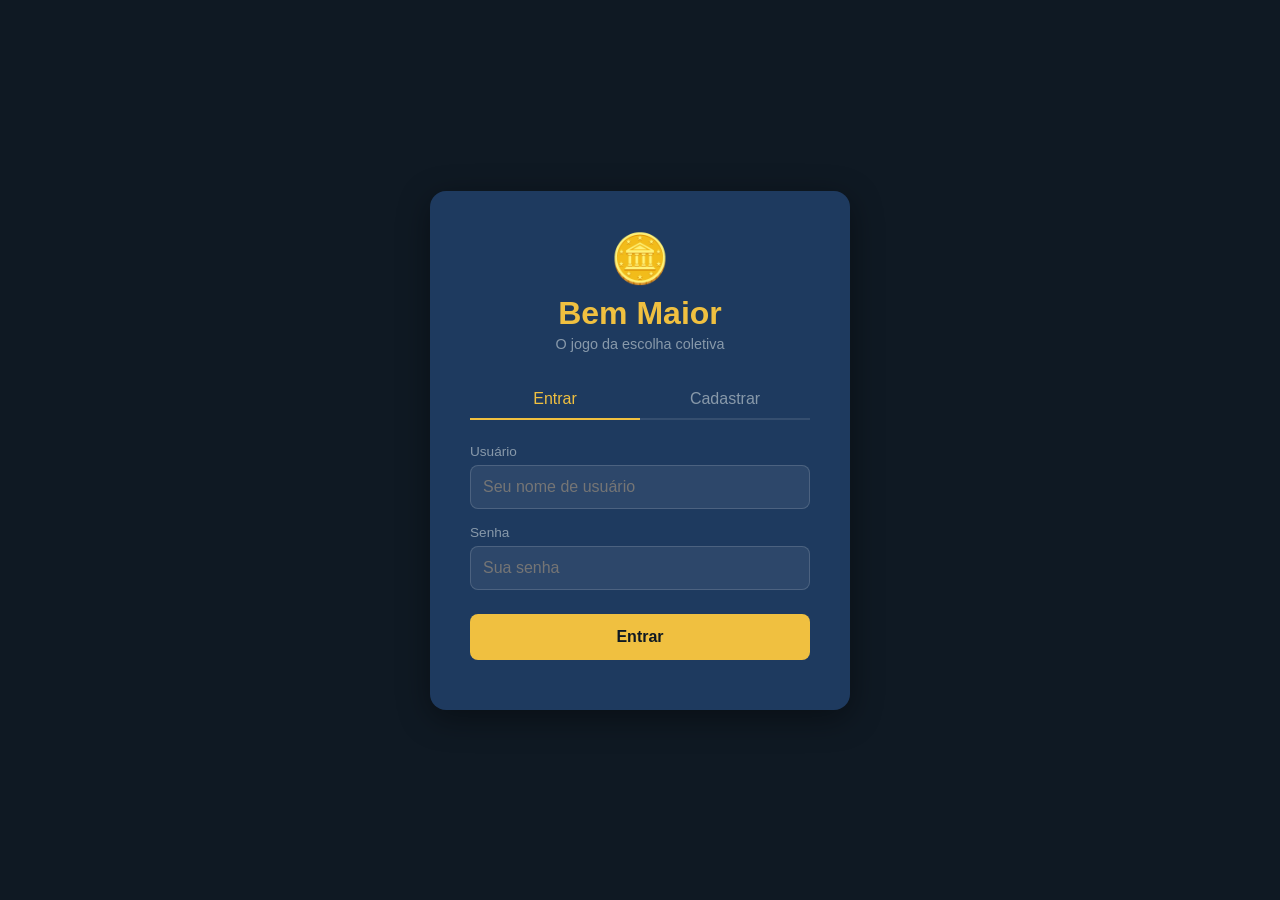
<file: src/main/resources/static/index.html>
<!DOCTYPE html>
<html lang="pt-BR">
<head>
    <meta charset="UTF-8">
    <meta name="viewport" content="width=device-width, initial-scale=1.0">
    <title>Bem Maior</title>
    <link rel="stylesheet" href="style.css">
</head>
<body>
    <div class="auth-container">
        <div class="logo">
            <span class="moeda-icon">🪙</span>
            <h1>Bem Maior</h1>
            <p class="subtitulo">O jogo da escolha coletiva</p>
        </div>

        <!-- Abas -->
        <div class="tabs">
            <button class="tab ativo" onclick="mostrarAba('login')">Entrar</button>
            <button class="tab" onclick="mostrarAba('cadastro')">Cadastrar</button>
        </div>

        <!-- Login -->
        <div id="aba-login" class="form-box">
            <div class="campo">
                <label>Usuário</label>
                <input type="text" id="login-username" placeholder="Seu nome de usuário"/>
            </div>
            <div class="campo">
                <label>Senha</label>
                <input type="password" id="login-senha" placeholder="Sua senha"/>
            </div>
            <button class="btn-principal" onclick="fazerLogin()">Entrar</button>
            <p id="login-erro" class="mensagem-erro"></p>
        </div>

        <!-- Cadastro -->
        <div id="aba-cadastro" class="form-box escondido">
            <div class="campo">
                <label>Usuário</label>
                <input type="text" id="cad-username" placeholder="Escolha um nome de usuário"/>
            </div>
            <div class="campo">
                <label>Senha</label>
                <input type="password" id="cad-senha" placeholder="Escolha uma senha"/>
            </div>
            <div class="campo">
                <label>Confirmar Senha</label>
                <input type="password" id="cad-confirma" placeholder="Repita a senha"/>
            </div>
            <button class="btn-principal" onclick="fazerCadastro()">Criar Conta</button>
            <p id="cad-erro" class="mensagem-erro"></p>
            <p id="cad-sucesso" class="mensagem-sucesso"></p>
        </div>
    </div>

    <script>
        function mostrarAba(aba) {
            document.getElementById('aba-login').classList.add('escondido');
            document.getElementById('aba-cadastro').classList.add('escondido');
            document.getElementById('aba-' + aba).classList.remove('escondido');
            document.querySelectorAll('.tab').forEach(t => t.classList.remove('ativo'));
            event.target.classList.add('ativo');
        }

        async function fazerLogin() {
            const username = document.getElementById('login-username').value;
            const senha = document.getElementById('login-senha').value;

            const resposta = await fetch('/auth/login', {
                method: 'POST',
                headers: { 'Content-Type': 'application/json' },
                body: JSON.stringify({ username, senha })
            });

            if (resposta.ok) {
                window.location.href = '/lobby.html';
            } else {
                document.getElementById('login-erro').textContent = 'Usuário ou senha incorretos.';
            }
        }

        async function fazerCadastro() {
            const username = document.getElementById('cad-username').value;
            const senha = document.getElementById('cad-senha').value;
            const confirma = document.getElementById('cad-confirma').value;

            if (senha !== confirma) {
                document.getElementById('cad-erro').textContent = 'As senhas não coincidem.';
                return;
            }

            const resposta = await fetch('/auth/cadastro', {
                method: 'POST',
                headers: { 'Content-Type': 'application/json' },
                body: JSON.stringify({ username, senha })
            });

            if (resposta.ok) {
                document.getElementById('cad-sucesso').textContent = 'Conta criada! Faça login.';
                document.getElementById('cad-erro').textContent = '';
            } else {
                const erro = await resposta.text();
                document.getElementById('cad-erro').textContent = erro;
            }
        }
    </script>
</body>
</html>
</file>
<file: src/main/resources/static/style.css>
/* Reset e base */
* {
    margin: 0;
    padding: 0;
    box-sizing: border-box;
}

:root {
    --fundo: #0f1923;
    --painel: #1e3a5f;
    --destaque: #f0c040;
    --sucesso: #2ecc71;
    --perigo: #e74c3c;
    --texto: #e8e8e8;
    --texto-fraco: #8899aa;
}

body {
    background-color: var(--fundo);
    color: var(--texto);
    font-family: 'Segoe UI', sans-serif;
    min-height: 100vh;
    display: flex;
    flex-direction: column;
    align-items: center;
    justify-content: center;
}

/* Auth */
.auth-container {
    background: var(--painel);
    border-radius: 16px;
    padding: 40px;
    width: 100%;
    max-width: 420px;
    box-shadow: 0 8px 32px rgba(0,0,0,0.4);
    animation: surgir 0.4s ease;
}

@keyframes surgir {
    from { opacity: 0; transform: translateY(20px); }
    to   { opacity: 1; transform: translateY(0); }
}

.logo {
    text-align: center;
    margin-bottom: 28px;
}

.moeda-icon {
    font-size: 48px;
    display: block;
    animation: girar 3s linear infinite;
}

@keyframes girar {
    0%   { transform: rotateY(0deg); }
    50%  { transform: rotateY(180deg); }
    100% { transform: rotateY(360deg); }
}

.logo h1 {
    font-size: 2rem;
    color: var(--destaque);
    margin-top: 8px;
}

.subtitulo {
    color: var(--texto-fraco);
    font-size: 0.9rem;
    margin-top: 4px;
}

/* Tabs */
.tabs {
    display: flex;
    margin-bottom: 24px;
    border-bottom: 2px solid rgba(255,255,255,0.1);
}

.tab {
    flex: 1;
    padding: 10px;
    background: none;
    border: none;
    color: var(--texto-fraco);
    font-size: 1rem;
    cursor: pointer;
    transition: color 0.2s;
}

.tab.ativo {
    color: var(--destaque);
    border-bottom: 2px solid var(--destaque);
    margin-bottom: -2px;
}

/* Campos */
.campo {
    margin-bottom: 16px;
}

.campo label {
    display: block;
    margin-bottom: 6px;
    color: var(--texto-fraco);
    font-size: 0.85rem;
}

.campo input {
    width: 100%;
    padding: 12px;
    background: rgba(255,255,255,0.07);
    border: 1px solid rgba(255,255,255,0.15);
    border-radius: 8px;
    color: var(--texto);
    font-size: 1rem;
    outline: none;
    transition: border 0.2s;
}

.campo input:focus {
    border-color: var(--destaque);
}

/* Botões */
.btn-principal {
    width: 100%;
    padding: 14px;
    background: var(--destaque);
    color: #0f1923;
    border: none;
    border-radius: 8px;
    font-size: 1rem;
    font-weight: bold;
    cursor: pointer;
    margin-top: 8px;
    transition: opacity 0.2s, transform 0.1s;
}

.btn-principal:hover { opacity: 0.9; }
.btn-principal:active { transform: scale(0.98); }
.btn-principal:disabled {
    opacity: 0.5;
    cursor: not-allowed;
}

/* Mensagens */
.mensagem-erro  { color: var(--perigo);  margin-top: 10px; font-size: 0.9rem; }
.mensagem-sucesso { color: var(--sucesso); margin-top: 10px; font-size: 0.9rem; }

.escondido { display: none !important; }

/* Header */
.header {
    width: 100%;
    display: flex;
    justify-content: space-between;
    align-items: center;
    padding: 16px 32px;
    background: var(--painel);
    position: fixed;
    top: 0;
}

.logo-pequeno { color: var(--destaque); font-size: 1.2rem; font-weight: bold; }

.btn-sair {
    background: none;
    border: 1px solid var(--perigo);
    color: var(--perigo);
    padding: 6px 14px;
    border-radius: 6px;
    cursor: pointer;
    transition: background 0.2s;
}

.btn-sair:hover { background: var(--perigo); color: white; }

/* Lobby */
.lobby-container {
    display: flex;
    flex-wrap: wrap;
    gap: 24px;
    padding: 100px 32px 32px;
    justify-content: center;
    max-width: 1000px;
}

.card {
    background: var(--painel);
    border-radius: 16px;
    padding: 32px;
    width: 100%;
    max-width: 420px;
    box-shadow: 0 8px 32px rgba(0,0,0,0.3);
    animation: surgir 0.4s ease;
}

.card h2 { margin-bottom: 20px; color: var(--destaque); }

/* Slider */
.slider-box {
    display: flex;
    align-items: center;
    gap: 12px;
}

.slider-box input[type="range"] {
    flex: 1;
    accent-color: var(--destaque);
}

/* Info sala */
.info-sala {
    display: flex;
    gap: 16px;
    margin: 20px 0;
}

.info-item {
    flex: 1;
    background: rgba(255,255,255,0.05);
    border-radius: 8px;
    padding: 12px;
    text-align: center;
}

.info-label { display: block; color: var(--texto-fraco); font-size: 0.8rem; }
.info-valor { display: block; color: var(--destaque); font-size: 1.5rem; font-weight: bold; }

/* Código da sala */
.codigo-sala-box {
    display: flex;
    align-items: center;
    justify-content: space-between;
    background: rgba(240,192,64,0.1);
    border: 2px solid var(--destaque);
    border-radius: 10px;
    padding: 16px 20px;
    margin: 16px 0;
    font-size: 2rem;
    font-weight: bold;
    letter-spacing: 6px;
    color: var(--destaque);
}

.btn-copiar {
    background: none;
    border: none;
    cursor: pointer;
    font-size: 1.2rem;
}

/* Lista de jogadores */
.jogadores-lista h3 { margin-bottom: 10px; color: var(--texto-fraco); font-size: 0.9rem; }
.jogadores-lista ul { list-style: none; }
.jogadores-lista li {
    padding: 8px 12px;
    background: rgba(255,255,255,0.05);
    border-radius: 6px;
    margin-bottom: 6px;
    animation: surgir 0.3s ease;
}
/* =============================================
   ARENA E MESA
   ============================================= */
.arena {
    display: flex;
    justify-content: center;
    align-items: center;
    min-height: 100vh;
    padding-top: 70px;
}

.mesa {
    position: relative;
    width: 500px;
    height: 500px;
    background: radial-gradient(circle, #1a3a5c 0%, #0f1923 100%);
    border-radius: 50%;
    border: 3px solid rgba(240,192,64,0.3);
    box-shadow: 0 0 60px rgba(240,192,64,0.1),
                inset 0 0 60px rgba(0,0,0,0.5);
    display: flex;
    align-items: center;
    justify-content: center;
}

/* =============================================
   CAIXA DE TRIBUTOS
   ============================================= */
.caixa-tributos {
    position: absolute;
    width: 140px;
    height: 140px;
    background: linear-gradient(135deg, #c41717, #670f0f);
    border: 2px solid var(--destaque);
    border-radius: 16px;
    display: flex;
    flex-direction: column;
    align-items: center;
    justify-content: center;
    gap: 4px;
    box-shadow: 0 0 20px rgba(240,192,64,0.3);
    transition: all 0.3s;
    z-index: 10;
}

.caixa-tributos.revelando {
    animation: pulso-dourado 1s ease;
}

@keyframes pulso-dourado {
    0%   { box-shadow: 0 0 20px rgba(240,192,64,0.3); transform: scale(1); }
    50%  { box-shadow: 0 0 60px rgba(240,192,64,0.8); transform: scale(1.1); }
    100% { box-shadow: 0 0 20px rgba(240,192,64,0.3); transform: scale(1); }
}

.meta-label   { font-size: 0.7rem; color: var(--texto-fraco); }
.meta-valor   { font-size: 1.1rem; color: var(--sucesso); font-weight: bold; }
.tributos-label { font-size: 0.7rem; color: var(--texto-fraco); margin-top: 4px; }
.tributos-valor { font-size: 1.3rem; color: var(--destaque); font-weight: bold; }
.multiplicador  { font-size: 0.65rem; color: var(--texto-fraco); }

/* =============================================
   JOGADORES NA MESA
   ============================================= */
#jogadores-container {
    position: absolute;
    width: 100%;
    height: 100%;
    top: 0; left: 0;
}

.jogador-card {
    position: absolute;
    top: 50%; left: 50%;
    width: 110px;
    background: var(--painel);
    border: 2px solid rgba(255,255,255,0.1);
    border-radius: 12px;
    padding: 10px 8px;
    text-align: center;
    margin-left: -55px;
    margin-top: -60px;
    transition: all 0.3s;
    cursor: default;
}

.jogador-card.eu {
    border-color: var(--destaque);
    box-shadow: 0 0 15px rgba(240,192,64,0.3);
}

.jogador-card.decidido {
    border-color: var(--sucesso);
    opacity: 0.8;
}

.jogador-avatar {
    width: 36px; height: 36px;
    background: var(--destaque);
    color: #0f1923;
    border-radius: 50%;
    display: flex; align-items: center; justify-content: center;
    font-weight: bold; font-size: 1.1rem;
    margin: 0 auto 6px;
}

.jogador-nome {
    font-size: 0.72rem;
    color: var(--texto);
    white-space: nowrap;
    overflow: hidden;
    text-overflow: ellipsis;
}

.jogador-conta {
    font-size: 0.7rem;
    color: var(--destaque);
    margin-top: 4px;
}

.decidido-badge {
    font-size: 0.8rem;
    margin-top: 4px;
    color: var(--sucesso);
}

.btn-votar-jogador {
    background: none;
    border: none;
    cursor: pointer;
    font-size: 1rem;
    margin-top: 4px;
}

/* =============================================
   PAINEL DE DECISÃO
   ============================================= */
.painel-decisao {
    position: fixed;
    bottom: 24px;
    left: 50%;
    transform: translateX(-50%);
    z-index: 100;
    width: 100%;
    max-width: 480px;
    padding: 0 16px;
}

.decisao-card {
    background: var(--painel);
    border-radius: 16px;
    padding: 24px;
    box-shadow: 0 -4px 32px rgba(0,0,0,0.5);
    border: 1px solid rgba(240,192,64,0.2);
}

.decisao-card h3 {
    text-align: center;
    color: var(--destaque);
    margin-bottom: 16px;
}

.decisao-controles {
    display: flex;
    align-items: center;
    justify-content: space-between;
    gap: 12px;
}

.decisao-item { text-align: center; flex: 1; }
.decisao-item label {
    display: block;
    color: var(--texto-fraco);
    font-size: 0.85rem;
    margin-bottom: 8px;
}

.contador {
    display: flex;
    align-items: center;
    justify-content: center;
    gap: 12px;
}

.contador button {
    width: 32px; height: 32px;
    background: rgba(255,255,255,0.1);
    border: 1px solid rgba(255,255,255,0.2);
    border-radius: 50%;
    color: var(--texto);
    font-size: 1.2rem;
    cursor: pointer;
    transition: background 0.2s;
}

.contador button:hover { background: rgba(255,255,255,0.2); }

.contador span {
    font-size: 1.5rem;
    font-weight: bold;
    color: var(--destaque);
    min-width: 30px;
    text-align: center;
}

.moedas-restantes {
    text-align: center;
    color: var(--texto-fraco);
    font-size: 0.85rem;
}

.moedas-restantes span {
    color: var(--destaque);
    font-weight: bold;
    font-size: 1.1rem;
}

/* =============================================
   PAINEL LATERAL DE PLACAR
   ============================================= */
.painel-placar {
    position: fixed;
    top: 70px; right: 16px;
    width: 180px;
    background: var(--painel);
    border-radius: 12px;
    padding: 16px;
    box-shadow: 0 4px 16px rgba(0,0,0,0.3);
}

.painel-placar h3 {
    color: var(--destaque);
    margin-bottom: 12px;
    font-size: 0.95rem;
}

.placar-item {
    display: flex;
    justify-content: space-between;
    padding: 6px 0;
    border-bottom: 1px solid rgba(255,255,255,0.05);
    font-size: 0.8rem;
}

.placar-item.eu .placar-nome { color: var(--destaque); }
.placar-valor.acima-meta { color: var(--sucesso); }
.meta-placar { margin-top: 12px; font-size: 0.75rem; color: var(--texto-fraco); }

/* =============================================
   BADGE DE FASE
   ============================================= */
.badge-fase {
    padding: 4px 12px;
    border-radius: 20px;
    font-size: 0.8rem;
    background: rgba(255,255,255,0.1);
}

.fase-decisao  { background: rgba(240,192,64,0.2); color: var(--destaque); }
.fase-revelacao { background: rgba(46,204,113,0.2); color: var(--sucesso); }

.header-info {
    display: flex;
    gap: 12px;
    align-items: center;
    font-size: 0.9rem;
}

/* =============================================
   OVERLAYS
   ============================================= */
.overlay-evento {
    position: fixed;
    inset: 0;
    background: rgba(0,0,0,0.75);
    display: flex;
    align-items: center;
    justify-content: center;
    z-index: 200;
    animation: surgir 0.3s ease;
}

.evento-card {
    background: var(--painel);
    border-radius: 20px;
    padding: 40px;
    max-width: 460px;
    width: 90%;
    text-align: center;
    border: 1px solid rgba(240,192,64,0.3);
    box-shadow: 0 8px 40px rgba(0,0,0,0.6);
    position: relative;
    overflow: hidden;
}

.evento-emoji {
    font-size: 4rem;
    margin-bottom: 12px;
    animation: surgir 0.5s ease;
}

.evento-card h2 { color: var(--destaque); margin-bottom: 12px; }
.evento-card p  { color: var(--texto-fraco); margin-bottom: 20px; line-height: 1.6; }

.evento-animacao {
    position: absolute;
    inset: 0;
    pointer-events: none;
    overflow: hidden;
}

/* =============================================
   ANIMAÇÕES DOS EVENTOS
   ============================================= */
.anim-cedula {
    position: absolute;
    top: -20px;
    animation: cair 2s ease-in forwards;
}
@keyframes cair {
    to { transform: translateY(300px); opacity: 0; }
}

.anim-caveira {
    position: absolute;
    bottom: -20px;
    animation: subir 2s ease-out forwards;
}
@keyframes subir {
    to { transform: translateY(-300px); opacity: 0; }
}

.anim-brilho {
    position: absolute;
    inset: 0;
    background: radial-gradient(circle, rgba(240,192,64,0.4) 0%, transparent 70%);
    animation: brilhar 1.5s ease-out forwards;
}
@keyframes brilhar {
    0%   { opacity: 0; transform: scale(0.5); }
    50%  { opacity: 1; transform: scale(1.2); }
    100% { opacity: 0; transform: scale(1.5); }
}

.anim-seta-cima {
    position: absolute;
    top: 0;
    color: var(--sucesso);
    font-size: 2rem;
    font-weight: bold;
    animation: subirSeta 1.5s ease-out forwards;
}
@keyframes subirSeta {
    to { transform: translateY(-80px); opacity: 0; }
}

.anim-seta-baixo {
    position: absolute;
    bottom: 0;
    color: var(--perigo);
    font-size: 2rem;
    font-weight: bold;
    animation: descerSeta 1.5s ease-out forwards;
}
@keyframes descerSeta {
    to { transform: translateY(80px); opacity: 0; }
}

.anim-moeda-esquerda {
    position: absolute;
    left: 0;
    animation: cascataEsq 2s ease-in forwards;
}
@keyframes cascataEsq {
    0%   { transform: translateY(-20px); opacity: 1; }
    100% { transform: translateY(200px); opacity: 0; }
}

.anim-moeda-direita {
    position: absolute;
    right: 0;
    animation: cascataDir 2s ease-in forwards;
}
@keyframes cascataDir {
    0%   { transform: translateY(-20px); opacity: 1; }
    100% { transform: translateY(200px); opacity: 0; }
}

.anim-zoom {
    position: absolute;
    top: 50%; left: 50%;
    transform: translate(-50%, -50%);
    font-size: 2rem;
    animation: zoomIn 1.5s ease-out forwards;
}
@keyframes zoomIn {
    0%   { transform: translate(-50%, -50%) scale(1); opacity: 1; }
    100% { transform: translate(-50%, -50%) scale(5); opacity: 0; }
}

.anim-coroa {
    position: absolute;
    top: 50%; left: 50%;
    transform: translate(-50%, -50%);
    font-size: 3rem;
    animation: coroar 1.5s ease-out forwards;
}
@keyframes coroar {
    0%   { transform: translate(-50%, -150%) scale(0.5); opacity: 0; }
    60%  { transform: translate(-50%, -50%) scale(1.3); opacity: 1; }
    100% { transform: translate(-50%, -50%) scale(1); opacity: 1; }
}
@keyframes coroaEntrada {
    0%   { transform: translateY(-30px) rotate(-15deg); opacity: 0; }
    60%  { transform: translateY(5px) rotate(5deg); opacity: 1; }
    100% { transform: translateY(0) rotate(0deg); opacity: 1; }
}

.anim-espadas {
    position: absolute;
    top: 50%; left: 50%;
    transform: translate(-50%, -50%);
    font-size: 2.5rem;
    animation: colidir 1s ease-out forwards;
}
.espada-esq { display: inline-block; animation: espadaEsq 1s ease-out; }
.espada-dir { display: inline-block; animation: espadaDir 1s ease-out; }
@keyframes espadaEsq {
    0%   { transform: translateX(-60px) rotate(-45deg); }
    100% { transform: translateX(0) rotate(0deg); }
}
@keyframes espadaDir {
    0%   { transform: translateX(60px) rotate(45deg); }
    100% { transform: translateX(0) rotate(0deg); }
}

.anim-faca {
    position: absolute;
    top: 50%; left: 50%;
    font-size: 4rem;
    animation: girarFaca 2s linear infinite;
    transform-origin: center;
}
@keyframes girarFaca {
    from { transform: translate(-50%, -50%) rotate(0deg); }
    to   { transform: translate(-50%, -50%) rotate(360deg); }
}

.anim-print {
    position: absolute;
    inset: 0;
    background: white;
    animation: printFlash 0.8s ease-out forwards;
}
@keyframes printFlash {
    0%   { opacity: 0.8; }
    100% { opacity: 0; }
}

.anim-bolha {
    position: absolute;
    animation: estourar 1.5s ease-out forwards;
    font-size: 1.5rem;
}
@keyframes estourar {
    0%   { transform: scale(0.5); opacity: 1; }
    70%  { transform: scale(1.3); opacity: 1; }
    100% { transform: scale(0); opacity: 0; }
}

.anim-explosao {
    position: absolute;
    top: 50%; left: 50%;
    font-size: 6rem;
    animation: explodir 1s ease-out forwards;
}
@keyframes explodir {
    0%   { transform: translate(-50%, -50%) scale(0); opacity: 1; }
    60%  { transform: translate(-50%, -50%) scale(1.5); opacity: 1; }
    100% { transform: translate(-50%, -50%) scale(2); opacity: 0; }
}

.anim-matematica {
    position: absolute;
    top: -20px;
    color: var(--destaque);
    font-weight: bold;
    animation: descerRapido 1s linear forwards;
}
@keyframes descerRapido {
    to { transform: translateY(300px); opacity: 0; }
}

.anim-fogo {
    position: absolute;
    bottom: 0;
    animation: alastrar 1.5s ease-out forwards;
}
@keyframes alastrar {
    0%   { transform: scaleY(0); opacity: 1; }
    60%  { transform: scaleY(1.5); opacity: 1; }
    100% { transform: scaleY(1); opacity: 0.8; }
}

/* =============================================
   VOTAÇÃO
   ============================================= */
.votacao-placar {
    display: flex;
    justify-content: center;
    gap: 32px;
    margin: 20px 0;
    font-size: 1.5rem;
}

.voto-favor { color: var(--sucesso); }
.voto-contra { color: var(--perigo); }

.votacao-botoes {
    display: flex;
    gap: 12px;
    justify-content: center;
}

.btn-favor {
    padding: 12px 24px;
    background: var(--sucesso);
    color: white;
    border: none;
    border-radius: 8px;
    cursor: pointer;
    font-size: 1rem;
    transition: opacity 0.2s;
}

.btn-contra {
    padding: 12px 24px;
    background: var(--perigo);
    color: white;
    border: none;
    border-radius: 8px;
    cursor: pointer;
    font-size: 1rem;
    transition: opacity 0.2s;
}

/* =============================================
   RESULTADO FINAL
   ============================================= */
.resultado-card { max-width: 560px; }

.vencedor-destaque {
    font-size: 1.5rem;
    color: var(--destaque);
    margin: 16px 0;
    font-weight: bold;
}

.resultado-item {
    display: flex;
    flex-direction: column;
    padding: 12px;
    border-radius: 8px;
    margin-bottom: 8px;
    text-align: left;
}

.resultado-item.acima-meta { background: rgba(46,204,113,0.1); border-left: 3px solid var(--sucesso); }
.resultado-item.abaixo-meta { background: rgba(231,76,60,0.1); border-left: 3px solid var(--perigo); }

.resultado-nome { font-weight: bold; margin-bottom: 4px; }
.resultado-detalhe { font-size: 0.85rem; color: var(--texto-fraco); }

/* =============================================
   MENSAGEM FLUTUANTE
   ============================================= */
.mensagem-flutuante {
    position: fixed;
    top: 80px;
    left: 50%;
    transform: translateX(-50%);
    background: var(--painel);
    border: 1px solid var(--destaque);
    border-radius: 8px;
    padding: 10px 20px;
    font-size: 0.9rem;
    z-index: 300;
    opacity: 0;
    transition: opacity 0.3s;
}

.mensagem-flutuante.visivel { opacity: 1; }

.evento-rodada-info {
    background: rgba(240,192,64,0.1);
    border: 1px solid var(--destaque);
    border-radius: 8px;
    padding: 10px;
    margin-bottom: 12px;
    font-size: 0.85rem;
    color: var(--destaque);
    text-align: center;
}
/* =============================================
   RESULTADO FINAL
   ============================================= */
.resultado-container {
    max-width: 700px;
    margin: 0 auto;
    padding: 100px 24px 40px;
    display: flex;
    flex-direction: column;
    gap: 24px;
}

.resultado-titulo {
    text-align: center;
    animation: surgir 0.5s ease;
}

.resultado-titulo div:first-child {
    font-size: 4rem;
    margin-bottom: 8px;
}

.resultado-titulo h1 {
    font-size: 2rem;
    color: var(--destaque);
    margin-bottom: 8px;
}

.resultado-titulo p {
    color: var(--texto-fraco);
}

/* Card do vencedor */
.card-vencedor {
    background: linear-gradient(135deg, #1e3a5f, #2a4a7f);
    border: 2px solid var(--destaque);
    border-radius: 20px;
    padding: 32px;
    text-align: center;
    box-shadow: 0 0 40px rgba(240,192,64,0.2);
    animation: surgir 0.6s ease;
}

.vencedor-coroa {
    font-size: 3rem;
    margin-bottom: 8px;
    animation: girar 3s linear infinite;
}

.vencedor-nome {
    font-size: 2rem;
    font-weight: bold;
    color: var(--destaque);
    margin-bottom: 8px;
}

.vencedor-total {
    color: var(--sucesso);
    font-size: 1.2rem;
}

/* Meta */
.meta-resultado {
    display: flex;
    justify-content: space-between;
    align-items: center;
    background: var(--painel);
    border-radius: 10px;
    padding: 12px 20px;
    font-size: 0.9rem;
    color: var(--texto-fraco);
}

.meta-resultado-valor {
    color: var(--sucesso);
    font-weight: bold;
    font-size: 1.1rem;
}

/* Lista de jogadores */
.resultado-lista {
    display: flex;
    flex-direction: column;
    gap: 10px;
}

.resultado-jogador {
    display: flex;
    align-items: center;
    gap: 16px;
    padding: 16px;
    border-radius: 12px;
    animation: surgir 0.4s ease;
}

.resultado-jogador.acima-meta {
    background: rgba(46,204,113,0.08);
    border: 1px solid rgba(46,204,113,0.3);
}

.resultado-jogador.abaixo-meta {
    background: rgba(231,76,60,0.08);
    border: 1px solid rgba(231,76,60,0.2);
    opacity: 0.75;
}

.resultado-posicao {
    font-size: 1.8rem;
    min-width: 48px;
    text-align: center;
}

.resultado-jogador-info { flex: 1; }

.resultado-jogador-nome {
    font-weight: bold;
    font-size: 1rem;
    margin-bottom: 4px;
}

.resultado-jogador-detalhe {
    display: flex;
    gap: 16px;
    flex-wrap: wrap;
}

.detalhe-item {
    font-size: 0.8rem;
    color: var(--texto-fraco);
}

.resultado-jogador-total {
    text-align: right;
}

.total-valor {
    display: block;
    font-size: 1.2rem;
    font-weight: bold;
    color: var(--destaque);
}

.total-status {
    font-size: 0.75rem;
    color: var(--texto-fraco);
}

/* Histórico */
.historico-container h2 {
    color: var(--destaque);
    margin-bottom: 16px;
    font-size: 1.1rem;
}

.historico-item {
    background: var(--painel);
    border-radius: 10px;
    padding: 12px 16px;
    margin-bottom: 8px;
    display: flex;
    gap: 16px;
    align-items: center;
    font-size: 0.85rem;
}

.historico-rodada-num {
    color: var(--destaque);
    font-weight: bold;
    min-width: 80px;
}

.historico-detalhes {
    display: flex;
    gap: 16px;
    flex-wrap: wrap;
    color: var(--texto-fraco);
}

/* Ações */
.resultado-acoes {
    display: flex;
    justify-content: center;
    padding-bottom: 24px;
}
.contagem-regressiva {
    font-size: 4rem;
    font-weight: bold;
    color: var(--sucesso);
    text-align: center;
    margin: 16px 0;
    transition: color 0.5s;
    animation: pulsar 1s ease infinite;
}

@keyframes pulsar {
    0%   { transform: scale(1); }
    50%  { transform: scale(1.05); }
    100% { transform: scale(1); }
}

.fase-discussao {
    background: rgba(46,204,113,0.2);
    color: var(--sucesso);
}

.evento-interface {
    background: rgba(255,255,255,0.05);
    border-radius: 10px;
    padding: 16px;
    margin-top: 12px;
    border: 1px solid rgba(240,192,64,0.2);
}

.evento-interface p { margin-bottom: 10px; }

.evento-aviso {
    font-size: 0.8rem;
    color: var(--texto-fraco);
    background: rgba(240,192,64,0.1);
    border-radius: 6px;
    padding: 8px;
    margin-bottom: 10px !important;
    line-height: 1.6;
}

.evento-info-neutro {
    text-align: center;
    color: var(--sucesso);
    padding: 12px;
    background: rgba(46,204,113,0.1);
    border-radius: 8px;
    margin-top: 8px;
}

.evento-botoes {
    display: flex;
    gap: 8px;
    flex-wrap: wrap;
    margin-top: 10px;
}

.btn-evento-acao {
    flex: 1;
    padding: 10px;
    background: var(--destaque);
    color: #0f1923;
    border: none;
    border-radius: 8px;
    cursor: pointer;
    font-weight: bold;
    transition: opacity 0.2s;
}

.btn-evento-neutro {
    flex: 1;
    padding: 10px;
    background: rgba(255,255,255,0.1);
    color: var(--texto);
    border: 1px solid rgba(255,255,255,0.2);
    border-radius: 8px;
    cursor: pointer;
    transition: opacity 0.2s;
}

.btn-evento-perigo {
    flex: 1;
    padding: 10px;
    background: var(--perigo);
    color: white;
    border: none;
    border-radius: 8px;
    cursor: pointer;
    font-weight: bold;
    transition: opacity 0.2s;
}

.select-evento {
    width: 100%;
    padding: 10px;
    background: rgba(255,255,255,0.07);
    border: 1px solid rgba(255,255,255,0.15);
    border-radius: 8px;
    color: var(--texto);
    margin-bottom: 10px;
    font-size: 0.95rem;
}

.jogador-card.eliminado-permanente {
    opacity: 0.4;
    border: 2px solid var(--perigo) !important;
    box-shadow: 0 0 10px rgba(231,76,60,0.4);
    pointer-events: none;
}

.jogador-card.eliminado-permanente .jogador-avatar {
    background: var(--perigo) !important;
}

.cronometro-fixo {
    position: fixed;
    top: 80px;
    right: 24px;
    background: var(--painel);
    border: 2px solid var(--destaque);
    border-radius: 12px;
    padding: 12px 20px;
    text-align: center;
    z-index: 9999; /* bem alto para sobrepor tudo */
    box-shadow: 0 4px 20px rgba(0,0,0,0.5);
    min-width: 100px;
    animation: surgir 0.3s ease;
}

#cronometro-label {
    font-size: 0.75rem;
    color: var(--texto-fraco);
    margin-bottom: 4px;
}

#cronometro-valor {
    font-size: 2.5rem;
    font-weight: bold;
    color: var(--sucesso);
    transition: color 0.5s;
}
</file>
